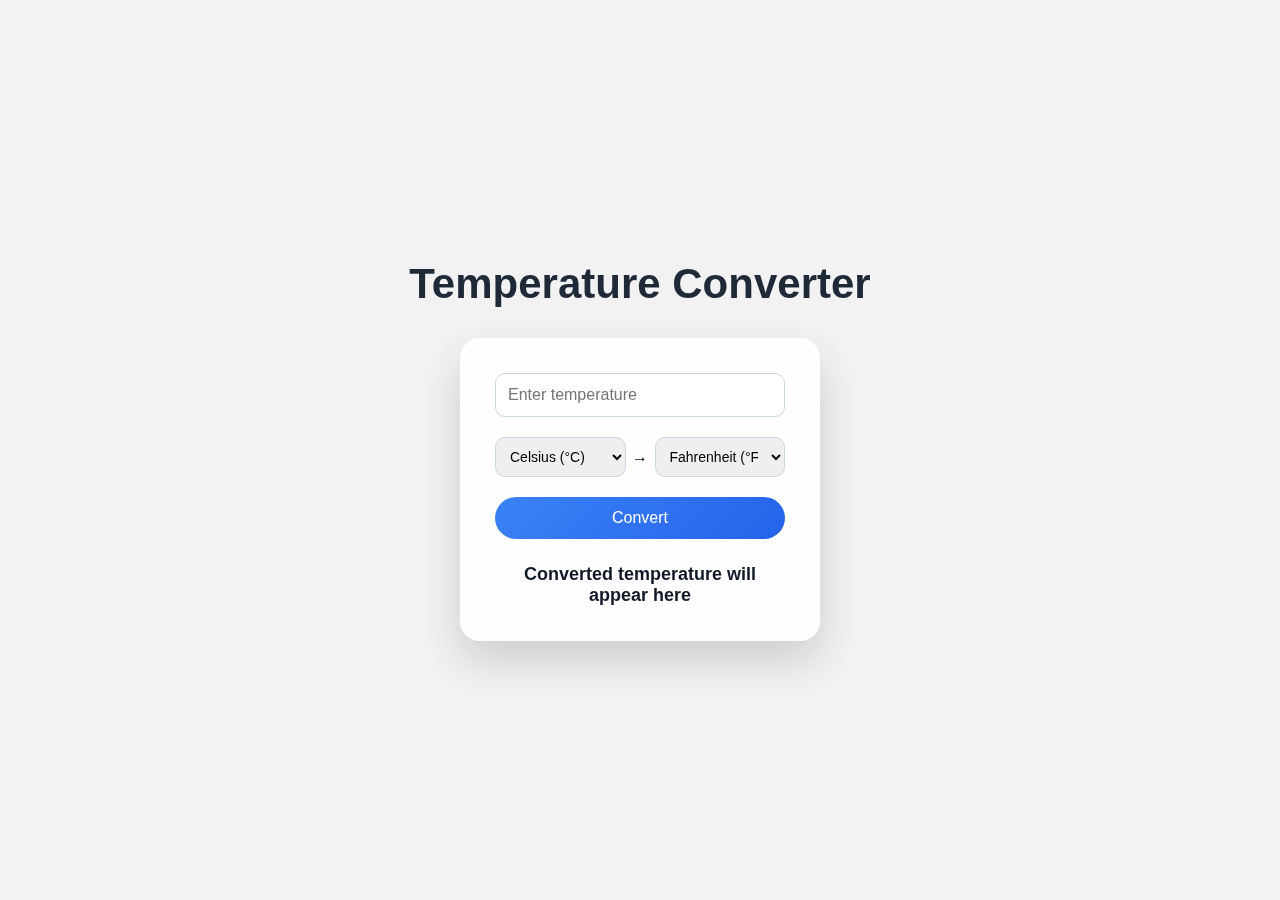
<file: Task 3/index.html>
<!DOCTYPE html>
<html lang="en">
<head>
    <meta charset="UTF-8">
    <meta name="viewport" content="width=device-width, initial-scale=1.0">
    <title>Temperature Converter</title>
    <link rel="stylesheet" href="style.css">
</head>
<body>

<div class="app">
    <h1>Temperature Converter</h1>

    <div class="card">
        <input type="number" id="temperature" placeholder="Enter temperature">

        <div class="selectors">
            <select id="fromUnit">
                <option value="C">Celsius (°C)</option>
                <option value="F">Fahrenheit (°F)</option>
                <option value="K">Kelvin (K)</option>
            </select>

            <span>→</span>

            <select id="toUnit">
                <option value="F">Fahrenheit (°F)</option>
                <option value="C">Celsius (°C)</option>
                <option value="K">Kelvin (K)</option>
            </select>
        </div>

        <button onclick="convertTemp()">Convert</button>

        <div class="result" id="result">
            Converted temperature will appear here
        </div>
    </div>
</div>

<script src="script.js"></script>
</body>
</html>
</file>
<file: Task 3/style.css>
* {
    margin: 0;
    padding: 0;
    box-sizing: border-box;
    font-family: "Segoe UI", sans-serif;
}

body {
    min-height: 100vh;
    background-size: cover;
    background-position: center;
    transition: background-image 0.8s ease-in-out;
}

.app {
    min-height: 100vh;
    display: flex;
    flex-direction: column;
    justify-content: center;
    align-items: center;
    backdrop-filter: brightness(0.95);
}

h1 {
    font-size: 42px;
    margin-bottom: 30px;
    color: #1f2937;
}

.card {
    background: rgba(255, 255, 255, 0.92);
    padding: 35px;
    border-radius: 20px;
    width: 360px;
    box-shadow: 0 20px 40px rgba(0,0,0,0.15);
    text-align: center;
}

input {
    width: 100%;
    padding: 12px;
    font-size: 16px;
    border-radius: 10px;
    border: 1px solid #cbd5e1;
    margin-bottom: 20px;
}

.selectors {
    display: flex;
    justify-content: space-between;
    align-items: center;
    margin-bottom: 20px;
}

select {
    width: 45%;
    padding: 10px;
    border-radius: 10px;
    border: 1px solid #cbd5e1;
    font-size: 14px;
}

button {
    width: 100%;
    padding: 12px;
    background: linear-gradient(135deg, #3b82f6, #2563eb);
    border: none;
    border-radius: 30px;
    color: white;
    font-size: 16px;
    cursor: pointer;
    transition: transform 0.3s, box-shadow 0.3s;
}

button:hover {
    transform: translateY(-3px);
    box-shadow: 0 10px 25px rgba(37,99,235,0.4);
}

.result {
    margin-top: 25px;
    font-size: 18px;
    font-weight: 600;
    color: #111827;
}

@media (max-width: 450px) {
    .card {
        width: 90%;
    }
}
</file>
